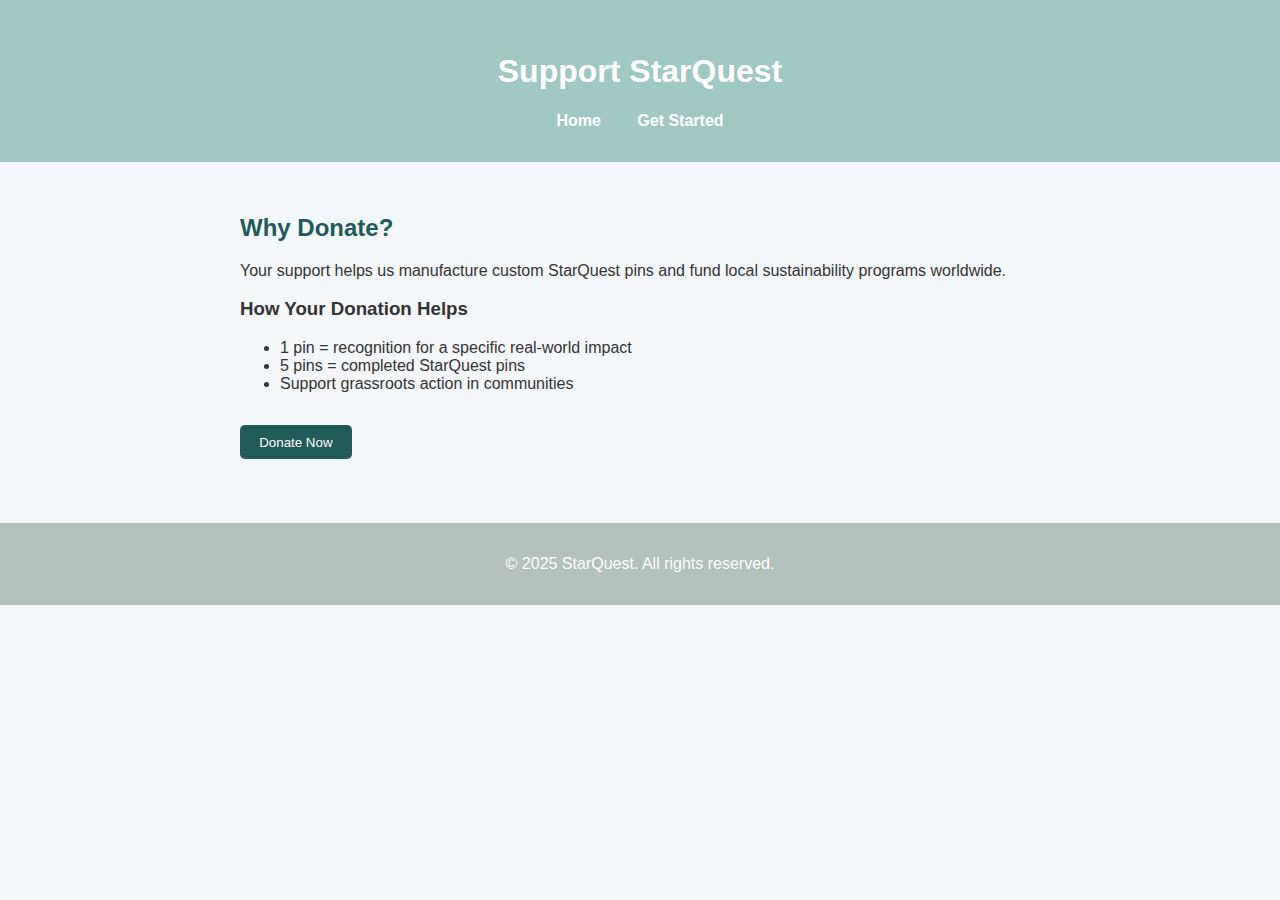
<file: fundraiser.html>
<!DOCTYPE html>
<html lang="en">
<head>
    <meta charset="UTF-8" />
    <meta name="viewport" content="width=device-width, initial-scale=1.0" />
    <title>Fundraiser - StarQuest</title>
    <link rel="stylesheet" href="styles.css" />
</head>
<body>
    <header>
        <h1>Support StarQuest</h1>
        <nav>
            <a href="index.html">Home</a>
            <a href="get-started.html">Get Started</a>
        </nav>
    </header>

    <section>
        <h2>Why Donate?</h2>
        <p>Your support helps us manufacture custom StarQuest pins and fund local sustainability programs worldwide.</p>

        <h3>How Your Donation Helps</h3>
        <ul>
            <li>1 pin = recognition for a specific real-world impact</li>
            <li>5 pins = completed StarQuest pins</li>
            <li>Support grassroots action in communities</li>
        </ul>

        <button onclick="alert('Redirecting to donation platform...')">Donate Now</button>
    </section>

    <footer>
        <p>&copy; 2025 StarQuest. All rights reserved.</p>
    </footer>
</body>
</html>
</file>
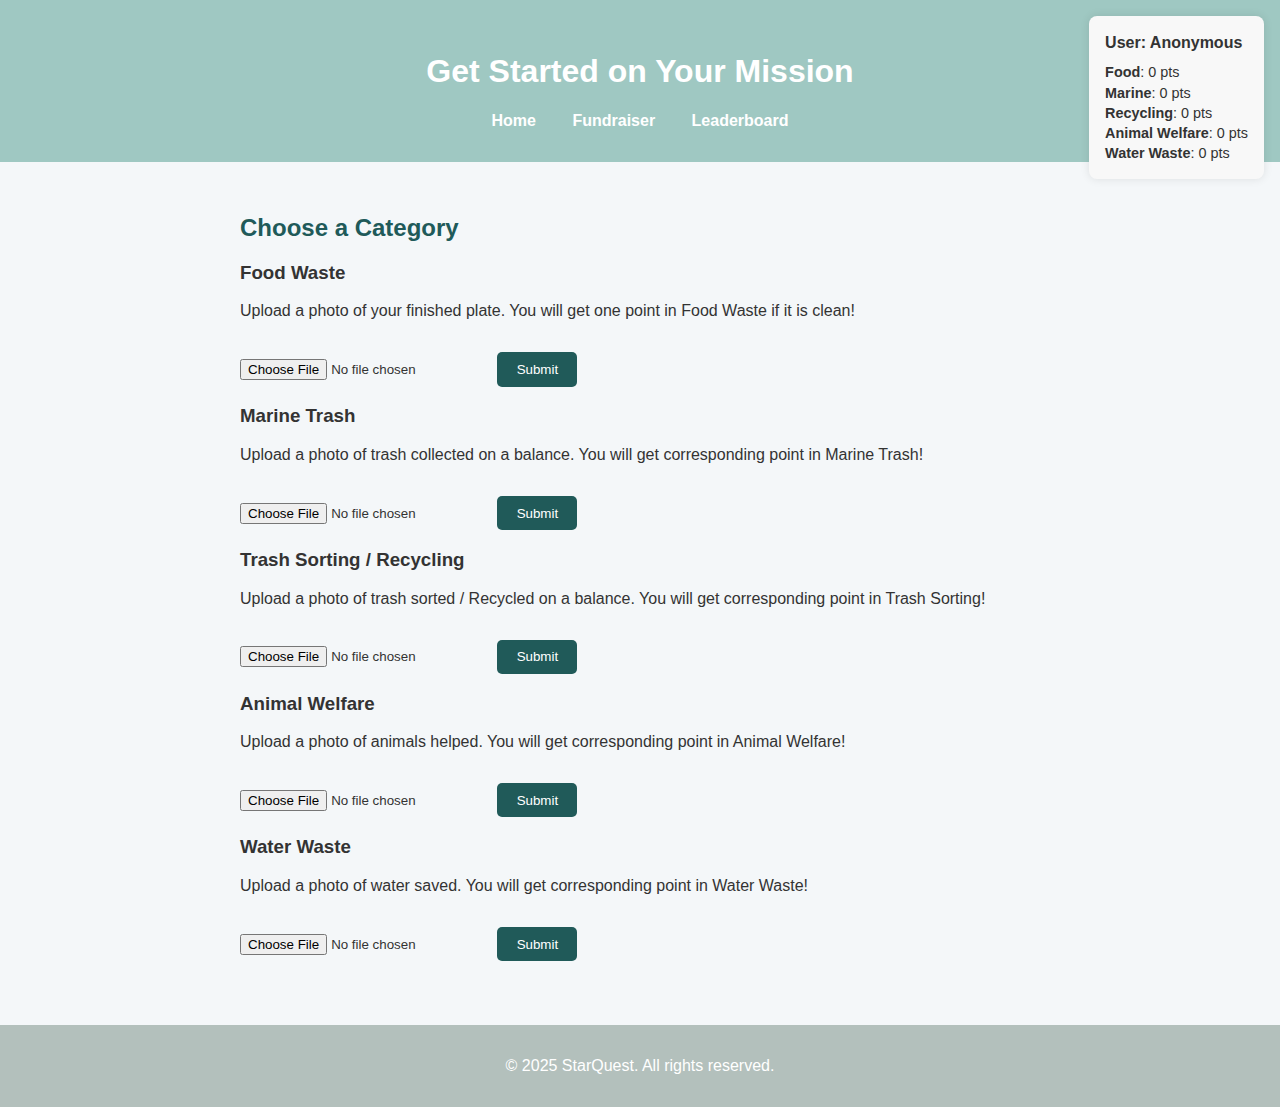
<file: get-started.html>
<!DOCTYPE html>
<html lang="en">
<head>
    <meta charset="UTF-8" />
    <meta name="viewport" content="width=device-width, initial-scale=1.0" />
    <title>Get Started - StarQuest</title>
    <link rel="stylesheet" href="styles.css" />
    <style>
        @media screen and (max-width: 600px) {
            header, nav, section, footer {
                padding: 1rem;
                text-align: center;
            }

                nav a {
                    display: block;
                    margin: 0.5rem 0;
                }

            input, button {
                width: 100%;
                margin-top: 0.5rem;
            }
        }

        #userStats {
            position: absolute;
            top: 1rem;
            right: 1rem;
            background-color: #f8f8f8;
            padding: 1rem;
            border-radius: 8px;
            font-size: 0.9rem;
            line-height: 1.4;
            box-shadow: 0 0 10px rgba(0,0,0,0.1);
            max-width: 200px;
        }

            #userStats h3 {
                margin: 0 0 0.5rem 0;
                font-size: 1rem;
            }
    </style>
</head>
<body>
    <div id="userStats" style="display: none;">
        <h3 id="userNameDisplay">User: </h3>
        <div id="userProgressDisplay"></div>
    </div>
    <header>
        <h1>Get Started on Your Mission</h1>
        <nav>
            <a href="index.html">Home</a>
            <a href="fundraiser.html">Fundraiser</a>
            <a href="leaderboard.html">Leaderboard</a>
        </nav>
    </header>

    <section>
        <h2>Choose a Category</h2>

        <!-- Category 1: Food Waste -->
        <div class="category">
            <h3>Food Waste</h3>
            <p>Upload a photo of your finished plate. You will get one point in Food Waste if it is clean!</p>
            <input type="file" id="foodUpload" accept="image/*" />
            <button onclick="submitPhotoFood()">Submit</button>
            <div id="result"></div>
        </div>

        <!-- Category 2: Marine Trash -->
        <div class="category">
            <h3>Marine Trash</h3>
            <p>Upload a photo of trash collected on a balance. You will get corresponding point in Marine Trash!</p>
            <input type="file" id="marineUpload" accept="image/*" />
            <button onclick="submitPhotoMarine()">Submit</button>
            <div id="result"></div>
        </div>

        <!-- Category 3: Trash Sorting -->
        <div class="category">
            <h3>Trash Sorting / Recycling</h3>
            <p>Upload a photo of trash sorted / Recycled on a balance. You will get corresponding point in Trash Sorting!</p>
            <input type="file" id="sortingUpload" accept="image/*" />
            <button onclick="submitPhotoSorting()">Submit</button>
            <div id="result"></div>
        </div>

        <!-- Category 4: Animal Welfare -->
        <div class="category">
            <h3>Animal Welfare</h3>
            <p>Upload a photo of animals helped. You will get corresponding point in Animal Welfare!</p>
            <input type="file" id="welfareUpload" accept="image/*" />
            <button onclick="submitPhotoWelfare()">Submit</button>
            <div id="result"></div>
        </div>

        <!-- Category 5: Water Waste -->
        <div class="category">
            <h3>Water Waste</h3>
            <p>Upload a photo of water saved. You will get corresponding point in Water Waste!</p>
            <input type="file" id="waterUpload" accept="image/*" />
            <button onclick="submitPhotoWater()">Submit</button>
            <div id="result"></div>
        </div>
    </section>

    <!-- ✅ Reusable Star Display Script -->
    <script>
        const categories = ['food', 'marine', 'recycling', 'animalWelfare', 'waterWaste'];

        function initializePoints() {
            if (!localStorage.getItem('userData')) {
                const userData = { points: {}, stars: {} };
                categories.forEach(cat => {
                    userData.points[cat] = 0;
                    userData.stars[cat] = 0;
                });
                localStorage.setItem('userData', JSON.stringify(userData));
            }
        }

        function addPoint(category) {
            const userData = JSON.parse(localStorage.getItem('userData'));
            if (!categories.includes(category)) return;

            userData.points[category] += 1;
            const totalPoints = userData.points[category];
            let newStars = 0;
            if (totalPoints >= 10000) newStars = 5;
            else if (totalPoints >= 5000) newStars = 4;
            else if (totalPoints >= 1000) newStars = 3;
            else if (totalPoints >= 100) newStars = 2;
            else if (totalPoints >= 10) newStars = 1;

            userData.stars[category] = newStars;
            localStorage.setItem('userData', JSON.stringify(userData));
            updateUserStatsDisplay();
        }

        function getUserProgress() {
            return JSON.parse(localStorage.getItem('userData'));
        }

        function updateUserStatsDisplay() {
            const statsDiv = document.getElementById("userStats");
            const nameDisplay = document.getElementById("userNameDisplay");
            const progressDiv = document.getElementById("userProgressDisplay");

            const username = localStorage.getItem("currentUserName") || "Anonymous";
            const data = getUserProgress();

            nameDisplay.textContent = `User: ${username}`;

            let html = '';
            categories.forEach(cat => {
                const prettyName = cat.replace(/([A-Z])/g, ' $1').replace(/^./, str => str.toUpperCase());
                const pts = data.points[cat];
                const stars = '⭐'.repeat(data.stars[cat]);
                html += `<strong>${prettyName}</strong>: ${pts} pts ${stars}<br>`;
            });

            progressDiv.innerHTML = html;
            statsDiv.style.display = "block";
        }

        document.addEventListener('DOMContentLoaded', () => {
            initializePoints();
            updateUserStatsDisplay();
        });
    </script>


    <footer>
        <p>&copy; 2025 StarQuest. All rights reserved.</p>
    </footer>

    <script src="script.js"></script>
</body>
</html>
</file>
<file: styles.css>
body {
    font-family: 'Segoe UI', sans-serif;
    margin: 0;
    padding: 0;
    background-color: #f4f7f9;
    color: #333;
}

header {
    background-color: #9fc8c2;
    color: white;
    text-align: center;
    padding: 2rem 1rem;
}

    header .brand {
        color: white;
    }

nav {
    margin-top: 1rem;
}

    nav a {
        margin: 0 1rem;
        color: white;
        text-decoration: none;
        font-weight: bold;
    }

section {
    padding: 2rem 1rem;
    max-width: 800px;
    margin: auto;
}

    section h2 {
        color: #205a59;
    }

button {
    background-color: #205a59;
    color: white;
    padding: 0.6rem 1.2rem;
    border: none;
    border-radius: 5px;
    cursor: pointer;
    margin-top: 1rem;
}

    button:hover {
        background-color: #688e83;
    }

footer {
    background-color: #b3c0bc;
    color: white;
    text-align: center;
    padding: 1rem;
    margin-top: 2rem;
}
</file>
